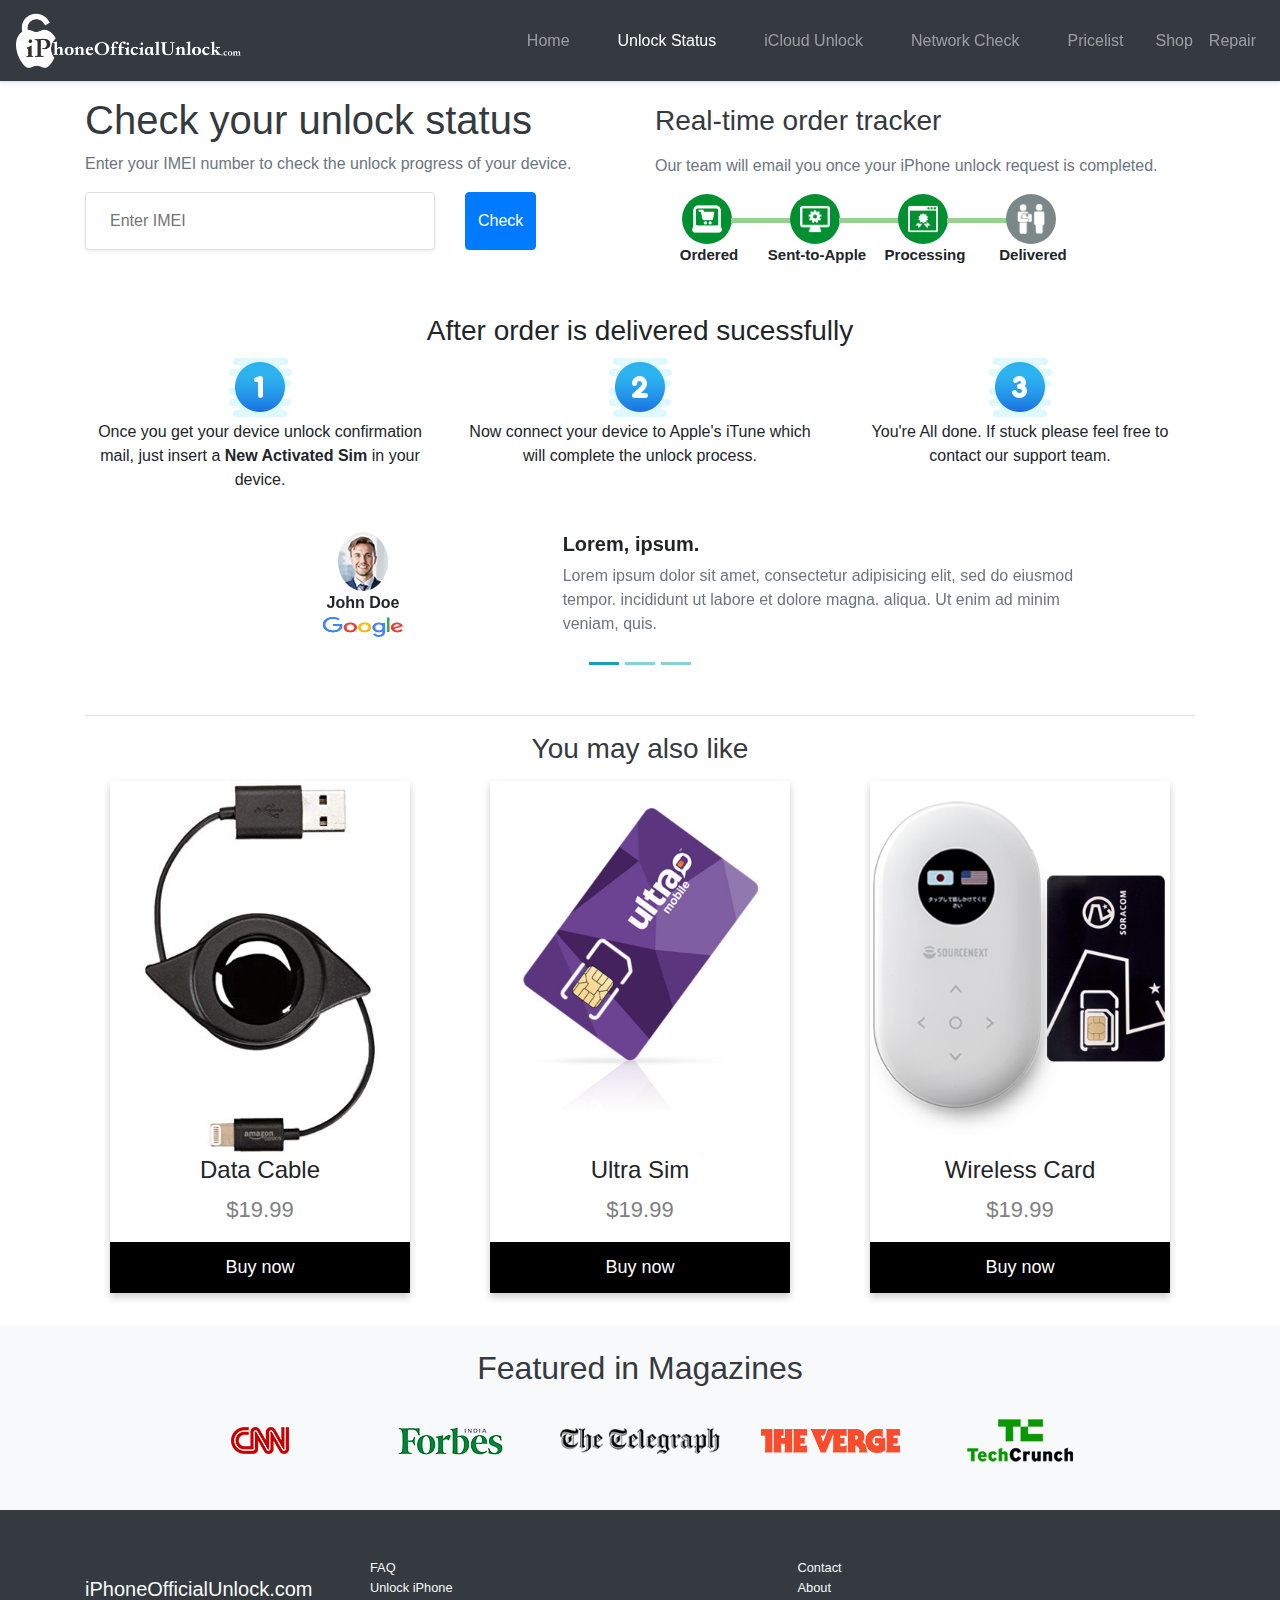
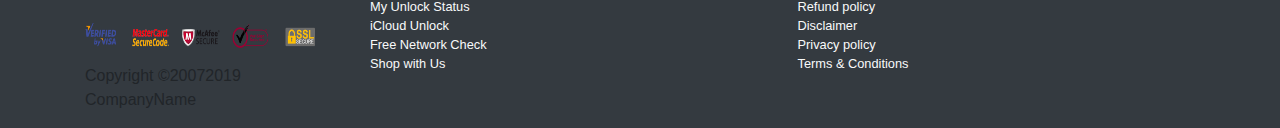
<file: pages/unlock-status.html>
<!doctype html>
<html lang="en">
  <head>
    <!-- Required meta tags -->
    <meta name="robots" content="noindex">
    <meta charset="utf-8">
    <meta name="viewport" content="width=device-width, initial-scale=1, shrink-to-fit=no">

    <!-- Bootstrap CSS -->
    <link rel="stylesheet" href="https://stackpath.bootstrapcdn.com/bootstrap/4.3.1/css/bootstrap.min.css" integrity="sha384-ggOyR0iXCbMQv3Xipma34MD+dH/1fQ784/j6cY/iJTQUOhcWr7x9JvoRxT2MZw1T" crossorigin="anonymous">
    <link rel="stylesheet" href="../css/style.css">

    <!---InSheet CSS-->
    <style>
        html {
          scroll-behavior: smooth;
        }
        .product-card {
  box-shadow: 0 4px 8px 0 rgba(0, 0, 0, 0.2);
  max-width: 300px;
  margin: auto;
  text-align: center;
  font-family: arial;
}

.price {
  color: grey;
  font-size: 22px;
}

.product-card button {
  border: none;
  outline: 0;
  padding: 12px;
  color: white;
  background-color: #000;
  text-align: center;
  cursor: pointer;
  width: 100%;
  font-size: 18px;
}

.product-card button:hover {
  opacity: 0.7;
}
.desc-heading{
  border-radius: 3.5rem;
  padding: 8px;
  border: 2px solid #666;
  color: #666;
}
    </style>

    <title>Unlock Status</title>
  </head>
  <body>

        <!-- navigation starts -->
        <header class="header">
        <nav class="navbar navbar-expand-lg fixed-top text-light gradient-bg border-bottom shadow-sm navbar-dark bg-dark">
    <a class="navbar-brand" href="#"><img src="../images/Main_logo.png" width="225" height="55" alt=""></a>
                <button class="navbar-toggler" type="button" data-toggle="collapse" data-target="#navbarSupportedContent" aria-controls="navbarSupportedContent" aria-expanded="false" aria-label="Toggle navigation">
                        <span class="navbar-toggler-icon"></span>
                                </button>
    
                <div class="collapse navbar-collapse justify-content-end" id="navbarSupportedContent">
                    <ul class="navbar-nav nav-txt-clr">
                        <li class="nav-item px-3">
                            <a class="nav-link" href="../index.html">Home <span class="sr-only">(current)</span></a>
                        </li>
                        <li class="nav-item px-3 active">
                            <a class="nav-link" href="#">Unlock Status</a>
                        </li>
                        <li class="nav-item px-3">
                            <a class="nav-link" href="./icloud-unlock.html">iCloud Unlock</a>
                        </li>
                        <li class="nav-item px-3">
                            <a class="nav-link" href="./network-check.html">Network Check</a>
                        </li>
                        <li class="nav-item px-3">
                            <a class="nav-link" href="./pricelist.html">Pricelist</a>
                        </li>
                        <li class="nav-item">
                            <a class="nav-link" href="./shop.html">Shop</a>
                        </li>
                        <li class="nav-item">
                            <a class="nav-link" href="./repair.html">Repair</a>
                        </li>
                    </ul>
                </div>
            </nav>
        </header>
            <!-- navigation ends -->


            <!-- Unlock Status section starts -->
      <section class="unlock pt-5 container">
            <div class="row pt-5">

                  <!--enter imei-->
                <div class="col-md-6">
                    <h1 class="text-dark">Check your unlock status</h1>
                    <p class="text-secondary">Enter your IMEI number to check the unlock progress of your device.</p>
                    <form action="" method="post" class="row pb-5 d-flex align-items-center">
                            <div class="col-md-8 mb-4 mb-md-0"><input type="text" class="w-100 border rounded px-4 py-3 shadow-sm" placeholder="Enter IMEI"></div>
                            <div class="col-md-4">
                                <button type="button" class="btn btn-primary py-3" data-toggle="modal" data-target="#imeiReportModal">Check</button>
                             </div>
                    </form>
                </div>
                 <!--order status-->
                <div class="col-md-6">
                        <h1 class="pt-2 pb-2 text-dark h3">Real-time order tracker</h1>
                        <p class="text-secondary">Our team will email you once your iPhone unlock request is completed.</p>
                      <div>
                         <!-------------->
                            <div class="content3">
                                    <div class="shipment">
                                        <div class="confirm">
                                            <div class="imgcircle">
                                                <img src="../images/confirm.png" alt="confirm order">
                                            </div>
                                            <span class="line"></span>
                                            <p>Ordered</p>
                                        </div>
                                        <div class="process">
                                                <div class="imgcircle">
                                                <img src="../images/process.png" alt="process order">
                                            </div>
                                            <span class="line"></span>
                                            <p>Sent-to-Apple</p>
                                        </div>
                                        <div class="quality">
                                                <div class="imgcircle">
                                                    <img src="../images/quality.png" alt="quality check">
                                                </div>
                                                <span class="line"></span>
                                                <p>Processing</p>
                                            </div>
                                        <div class="delivery">
                                            <div class="imgcircle">
                                                <img src="../images/delivery.png" alt="delivery">
                                            </div>
                                            <p>Delivered</p>
                                        </div>
                                        <div class="clear"></div>
                                    </div>
                                </div>
                            <!-------------->
                     </div>
                </div>

            </div>
     </section>
    <!-- Unlock Status section ends -->


    <!-- Unlock_status_Disc Starts-->
    <div class="container text-center py-3">
            <h3 mb-3>After order is delivered sucessfully</h3>
        <div class="row text-center">
            <div class="col-lg-4">
                <img src="../images/icons8-one.png" alt="">
                <p>Once you get your device unlock confirmation mail, just insert a <b>New Activated Sim</b> in your device.</p>
            </div>
            <div class="col-lg-4">
                    <img src="../images/icons8-two.png" alt="">
                <p>Now connect your device to Apple's iTune which will complete the unlock process.</p>
            </div>
            <div class="col-lg-4">
                    <img src="../images/icons8-three.png" alt="">
                    <p>You're All done. If stuck please feel free to contact our support team.</p>
                </div>
        </div>
    </div>
    <!-- Unlock_status_Disc Ends-->

    <!--Google Reviews STARTS-->
    <div class="container py-2">
            <div id="carouselId1" class="carousel slide" data-ride="carousel">
                <div class="carousel-inner" role="listbox">
                    <!--review-1-->
                    <div class="carousel-item active">
                            <div class="inner-item px-3">
                                <div class="row justify-content-center">
                                    <div class="col-4 text-center">
                                        <figure class="mb-md-0"><img src="../images/avatar-male2.png" alt="" class="img-fluid rounded-circle"></figure>
                                        <p class="mb-md-0 font-weight-bold">John Doe</p>
                                        <img src="../images/Google_icon.png" width="80" height="20" alt="">
                                    </div>
                                    <div class="col-6">
                                        <h5 class="font-weight-bold">Lorem, ipsum.</h5>
                                        <div class="stars text-primary">
                                            <i class="fas fa-star"></i>
                                            <i class="fas fa-star"></i>
                                            <i class="fas fa-star"></i>
                                            <i class="fas fa-star"></i>
                                            <i class="fas fa-star"></i>
                                        </div>
                                        <p class="text-secondary">Lorem ipsum dolor sit amet, consectetur adipisicing elit, sed do eiusmod tempor. incididunt ut labore et dolore magna. aliqua. Ut enim ad minim veniam, quis.
                                        </p>
                                    </div>
                                </div>
                            </div>
                        </div>
                        <!--review-2-->
                        <div class="carousel-item">
                            <div class="inner-item px-3">
                                <div class="row justify-content-center">
                                    <div class="col-4 text-center">
                                        <figure class="mb-md-0"><img src="../images/avatar-male2.png" alt="" class="img-fluid rounded-circle"></figure>
                                        <p class="mb-md-0 font-weight-bold">John Doe</p>
                                        <img src="../images/Google_icon.png" width="80" height="20" alt="">
                                    </div>
                                    <div class="col-6">
                                        <h5 class="font-weight-bold">Lorem, ipsum.</h5>
                                        <div class="stars text-primary">
                                            <i class="fas fa-star"></i>
                                            <i class="fas fa-star"></i>
                                            <i class="fas fa-star"></i>
                                            <i class="fas fa-star"></i>
                                            <i class="fas fa-star"></i>
                                        </div>
                                        <p class="text-secondary">Lorem ipsum dolor sit amet, consectetur adipisicing elit, sed do eiusmod tempor. incididunt ut labore et dolore magna. aliqua. Ut enim ad minim veniam, quis.
                                        </p>
                                    </div>
                                </div>
                            </div>
                        </div>
                        <!--review-3-->
                        <div class="carousel-item">
                            <div class="inner-item px-3">
                                <div class="row justify-content-center">
                                    <div class="col-4 text-center">
                                        <figure class="mb-md-0"><img src="../images/avatar-male2.png" alt="" class="img-fluid rounded-circle"></figure>
                                        <p class="mb-md-0 font-weight-bold">John Doe</p>
                                        <img src="../images/Google_icon.png" width="80" height="20" alt="">
                                    </div>
                                    <div class="col-6">
                                        <h5 class="font-weight-bold">Lorem, ipsum.</h5>
                                        <div class="stars text-primary">
                                            <i class="fas fa-star"></i>
                                            <i class="fas fa-star"></i>
                                            <i class="fas fa-star"></i>
                                            <i class="fas fa-star"></i>
                                            <i class="fas fa-star"></i>
                                        </div>
                                        <p class="text-secondary">Lorem ipsum dolor sit amet, consectetur adipisicing elit, sed do eiusmod tempor. incididunt ut labore et dolore magna. aliqua. Ut enim ad minim veniam, quis.
                                        </p>
                                    </div>
                                </div>
                            </div>
                        </div>

                </div>
                <ol class="carousel-indicators position-relative">
                    <li data-target="#carouselId1" data-slide-to="0" class="bg-info active"></li>
                    <li data-target="#carouselId1" data-slide-to="1" class="bg-info"></li>
                    <li data-target="#carouselId1" data-slide-to="2" class="bg-info"></li>
                </ol>
            </div>

    </div>
    <!--Google review Ends-->

    <!--Shop Starts-->
    <div class="container">
        <hr>
            <div class="row text-center">
                <div class="col-md-12">
                    <div class="sec-title">
                        <h3 class="text-dark pb-2">You may also like</h3>
                    </div>
                </div>
            </div>
          <div class="row text-center">
              <div class="col-md-4 mb-3">
                  <div class="product-card">
                        <img src="../images/dataCable.jpg" alt="Denim Jeans" style="width:100%">
                         <h4>Data Cable</h4>
                         <p class="price">$19.99</p>
                         <p><button>Buy now</button></p>
                  </div>
              </div>
              <div class="col-md-4 mb-3">
                    <div class="product-card">
                            <img src="../images/simCard.jpg" alt="Denim Jeans" style="width:100%">
                             <h4>Ultra Sim</h4>
                             <p class="price">$19.99</p>
                             <p><button>Buy now</button></p>
                      </div>
              </div>
              <div class="col-md-4 mb-3">
                    <div class="product-card">
                            <img src="../images/simMouse.jpg" alt="Denim Jeans" style="width:100%">
                             <h4>Wireless Card</h4>
                             <p class="price">$19.99</p>
                             <p><button>Buy now</button></p>
                      </div>
              </div>
          </div>
         </div>
    <!--Shop Ends-->

<!-- featured magazine Starts -->
<section class="bg-light">
        <div class="container">
        <div class="row justify-content-center align-items-center text-center pt-4 pb-5">
        <div class="col-12">
        <h2 class="text-dark pb-4">Featured in Magazines</h2>
        </div>
        <div class="col-md-2">
        <figure class="mb-lg-0"><img src="../images/800px-CNN.svg.png" alt="" class="img-fluid"></figure>
        </div>
        <div class="col-md-2">
        <figure class="mb-lg-0"><img src="../images/forbes.png" alt="" class="img-fluid"></figure>
        </div>
        <div class="col-md-2">
        <figure class="mb-lg-0"><img src="../images/Telegraph_logo.svg.png" alt="" class="img-fluid"></figure>
        </div>
        <div class="col-md-2">
        <figure class="mb-lg-0"><img src="../images/The_Verge_wordmark.svg.png" alt="" class="img-fluid"></figure>
        </div>
        <div class="col-md-2">
        <figure class="mb-lg-0"><img src="../images/tech-c.png" alt="" class="img-fluid"></figure>
        </div>
        </div>
        </div>
        </section>
        <!-- featured magazine Ends -->

       <!-- footer section -->
       <footer class="gradient-bg pt-5 pb-3 bg-dark">
            <div class="container">
                <div class="row justify-content-md-center">
                    <div class="col-md-12 col-lg-9 order-lg-12">
                        <div class="row small">
                            <div class="col-6 pb-3">
                                <div class="footer-single text-center text-lg-left">
                                    <!--------->
                                    <p class="mb-0"><a href="./faq.html" class="text-light">FAQ</a></p>
                                    <p class="mb-0"><a href="#" class="text-light">Unlock iPhone</a></p>
                                    <p class="mb-0"><a href="./unlock-status.html" class="text-light">My Unlock Status</a></p>
                                    <p class="mb-0"><a href="./icloud-unlock.html" class="text-light">iCloud Unlock</a></p>
                                    <p class="mb-0"><a href="./network-check.html" class="text-light">Free Network Check</a></p>
                                    <p class="mb-0"><a href="./shop.html" class="text-light">Shop with Us</a></p>
                                </div>
                            </div>
                          <!------>
                            <div class="col-6 pb-3">
                                <div class="footer-single text-center text-lg-left">
                                        <p class="mb-0"><a href="./contact-us.html" class="text-light">Contact</a></p>
                                        <p class="mb-0"><a href="./about_us.html" class="text-light">About</a></p>
                                        <p class="mb-0"><a href="" class="text-light">Refund policy</a></p>
                                        <p class="mb-0"><a href="" class="text-light">Disclaimer</a></p>
                                        <p class="mb-0"><a href="" class="text-light">Privacy policy</a></p>
                                        <p class="mb-0"><a href="" class="text-light">Terms & Conditions</a></p>
                                </div>
                            </div>
    
                        </div>
                    </div>
    
                    <div class="col-md-6 col-lg-3 text-center text-lg-left">
                        <div class="d-flex flex-column justify-content-between">
                            <h1 class="mb-md-0"><a class="navbar-brand text-light" href="#">iPhoneOfficialUnlock.com</a></h1>
                            <div class="py-3">
                                <img src="../images/payment_icon.png" height="25" width="230" alt="">
                            </div>
                            <p class="mb-md-0 copyright-clr">Copyright ©20072019 CompanyName</p>
                        </div>
                    </div>
                </div>
            </div>
        </footer>
    <!--SECTION ENDS Footer-->

    <!-- Optional JavaScript -->
    <!-- jQuery first, then Popper.js, then Bootstrap JS -->
    <script src="https://code.jquery.com/jquery-3.3.1.slim.min.js" integrity="sha384-q8i/X+965DzO0rT7abK41JStQIAqVgRVzpbzo5smXKp4YfRvH+8abtTE1Pi6jizo" crossorigin="anonymous"></script>
    <script src="https://cdnjs.cloudflare.com/ajax/libs/popper.js/1.14.7/umd/popper.min.js" integrity="sha384-UO2eT0CpHqdSJQ6hJty5KVphtPhzWj9WO1clHTMGa3JDZwrnQq4sF86dIHNDz0W1" crossorigin="anonymous"></script>
    <script src="https://stackpath.bootstrapcdn.com/bootstrap/4.3.1/js/bootstrap.min.js" integrity="sha384-JjSmVgyd0p3pXB1rRibZUAYoIIy6OrQ6VrjIEaFf/nJGzIxFDsf4x0xIM+B07jRM" crossorigin="anonymous"></script>
  </body>
</html>
</file>
<file: css/style.css>
.sectionOne{
    background: url(../images/Desktop.png) no-repeat scroll;
}

.imei-stats-box{
    /* border:1px solid #e5e5e5; */
    opacity:.6;
    }
    
 /* .imei-stats-box:hover{
        border:2px solid #e5e5e5;
        } */


/* models section starts */
.bg-cus {
    background-color: #f0f0f0;
}

/* HIDE RADIO */
[type=radio] {
    position: absolute;
    opacity: 0;
    width: 0;
    height: 0;
}

/* IMAGE STYLES */
[type=radio]+img {
    cursor: pointer;
}


/* CHECKED STYLES */
[type=radio]:checked+img {
    padding-bottom: 5px;
    border-bottom: 2px solid #007bff;
}
.cus-thm-scl {
    -webkit-transform: scale(1.05);
    transform: scale(1.05);
}
.cus-btn-sub {
    border-radius: 25px;
}
input[value]:hover {
    color: #fff67b !important;
    transition: color .3s ease-in-out;
}
/* models section ends */


/* features section strats */
.gradient-bg-black {
    background: #373737;
    background: -webkit-gradient(linear, left top, right top, from(#555555), to(#373737));
    background: linear-gradient(to right, #555555, #373737);
}

.single-thumb p {
    color: #b3b3b3;
}
/* features section ends */

/* video section starts */
.offwhite-bg {
    background-color: #eaeaea;
}

/*Order tracking starts*/
.shipment {
	width:100%;
}
span.line {
    height: 5px;
    width: 90px;
    background-color:#98D091;
    display: block;
    position: absolute;
    top: 28%;
    left: 45%;
}
.confirm{
	text-align:center;
	width:20%;
	position:relative;
	float:left;
	margin-left:5%;
}
.confirm .imgcircle , .process .imgcircle, .quality .imgcircle {
	background-color:#019031;
}
.confirm span.line, .process span.line {
	background-color:#98D091; 
}
.content3 p {
	margin-left:-50%;
	font-size:15px;
	font-weight:600;
} 
.imgcircle {
	height:50px;
	width:50px;
	border-radius:50%;
	background-color:#7B8788;
	position:relative;
}
.imgcircle img {
	height:30px;
	position:absolute;
	top: 10px;
	left: 10px;
}
.process{
	position:relative;
	width:20%;
	text-align:center;
	float:left;
}
.quality {
	position:relative;
	width:20%;
	text-align:center;
	float:left;
}
.dispatch{
	position:relative;
	width:20%;
	text-align:center;
	float:left;
}
.delivery{
	position:relative;
	width:20%;
	text-align:center;
	float:left;
	margin-right:-9%;
}
.footer a, a:active {
	color:grey;
	text-decoration:none;
	font-family: 'Tahoma', sans-serif;
}
.footer a:hover {
	color:#00c4ff;
	text-decoration:none;
	transition:all 0.5s ease-in-out;
}
.footer {
	margin-top:3%;
	text-align:center;
	font-weight:100;
}
.footer p {
	color:grey;
	font-size:15px;
	font-family: 'Tahoma', sans-serif;
	line-height:25px;
}
/*Order tracking ends*/

/*Pricing starts*/
.pricingdiv{
	display: flex;
	flex-wrap: wrap;
	justify-content: center;
	font-family: 'Source Sans Pro', Arial, sans-serif;
  }
  
  .pricingdiv ul.theplan{
	list-style: none;
	margin: 0;
	padding: 0;
	display: flex;
	flex-direction: column;
	border-top-left-radius: 50px;
	border-bottom-right-radius: 50px;
	color: white;
	background: #007bff;
	position: relative;
	width: 250px; /* width of each table */
	margin-right: 10px; /* spacing between tables */
	margin-bottom: 1em;
	transition: all .5s;
  }
  
  .pricingdiv ul.theplan:hover{ /* when mouse hover over pricing table */
	transform: scale(1.05);
	transition: all .5s;
	z-index: 100;
	box-shadow: 0 0 10px gray;
  }
  
  .pricingdiv ul.theplan li{
	margin: 10px 20px;
	position: relative;
  }
  
  .pricingdiv ul.theplan li.title_main{
	font-size: 150%;
	font-weight: bold;
	text-align: center;
	margin-top: 10px;
	border-bottom: 5px solid white;
  }
  .pricingdiv ul.theplan li.title{
	font-size: 150%;
	font-weight: bold;
	text-align: center;
	margin-top: 10px;
  }
  
  .pricingdiv ul.theplan:last-of-type{ /* remove right margin in very last table */
	margin-right: 0;
  }
  
  /*very last LI within each pricing UL */
  .pricingdiv ul.theplan li:last-of-type{
	text-align: center;
	margin-top: auto; /*align last LI (price botton li) to the very bottom of UL */
  }  
  
  .pricingdiv a.pricebutton{
	background: white;
	text-decoration: none;
	padding: 10px;
	display: inline-block;
	margin: 10px auto;
	border-radius: 5px;
	color: navy;
	text-transform: uppercase;
  }
  
  @media only screen and (max-width: 500px) {
	.pricingdiv ul.theplan{
	  border-radius: 0;
	  width: 100%;
	  margin-right: 0;
	}
	
	.pricingdiv ul.theplan:hover{
	  transform: none;
	  box-shadow: none;
	}
	
	.pricingdiv a.pricebutton{
	  display: block;
	}
	/*Pricing Ends*/

/* footer section starts */
.ft-social-clr {
    color: #ffffff;
}

.copyright-clr {
    color: #deecfe;
}
/* footer section ends */
</file>
